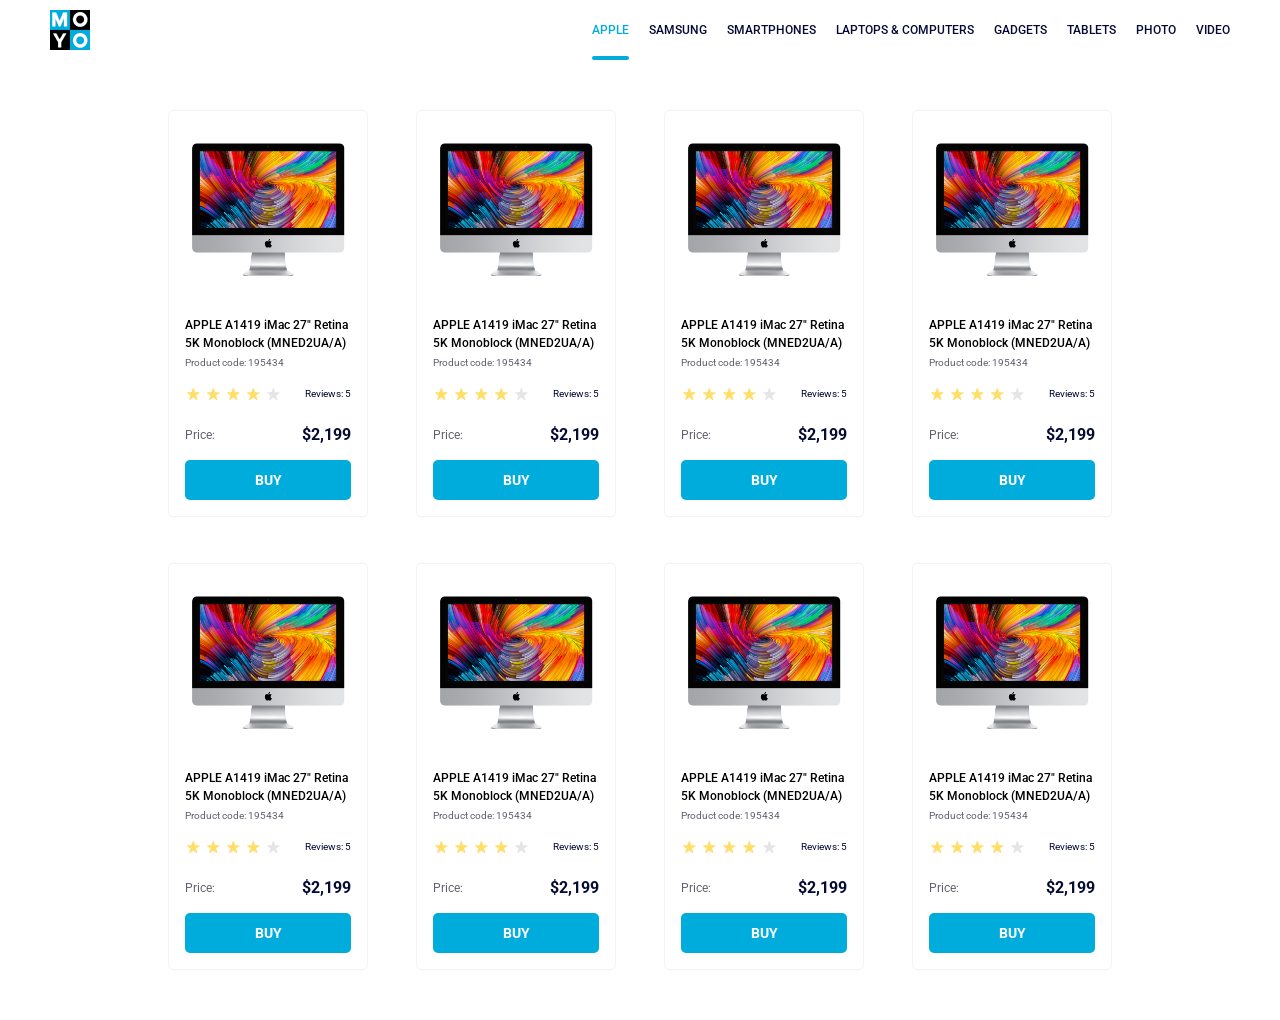
<file: index.html>
<!doctype html><html lang="en"><head><meta charset="utf-8"><meta name="viewport" content="width=device-width, initial-scale=1.0"><title>Catalog</title><link rel="preconnect" href="https://fonts.gstatic.com"><link href="https://fonts.googleapis.com/css2?family=Roboto:wght@400;500;700&display=swap" rel="stylesheet"><link rel="stylesheet" href="index.839c34fd.css"></head><body> <header class="header"> <a href="#" class="logo"> <img src="logo.eddae0ff.png" class="logo__image" alt="Logo Mo Yo"> </a> <nav class="nav"> <ul class="nav__list"> <li class="nav__item"> <a href="#" class="is-active nav__link"> Apple </a> </li> <li class="nav__item"> <a href="#" class="nav__link"> Samsung </a> </li> <li class="nav__item"> <a href="#" class="nav__link"> Smartphones </a> </li> <li class="nav__item"> <a href="#" class="nav__link" data-qa="nav-hover"> Laptops & computers </a> </li> <li class="nav__item"> <a href="#" class="nav__link"> Gadgets </a> </li> <li class="nav__item"> <a href="#" class="nav__link"> Tablets </a> </li> <li class="nav__item"> <a href="#" class="nav__link"> Photo </a> </li> <li class="nav__item"> <a href="#" class="nav__link"> Video </a> </li> </ul> </nav> </header> <main> <div class="container"> <div class="card" data-qa="card"> <div class="card__img"> <img class="card__photo" src="imac.202c52ff.jpeg" alt="Product photo"> </div> <div class="card__text"> <h2 class="card__name"> APPLE A1419 iMac 27" Retina 5K Monoblock (MNED2UA/A) </h2> <p class="card__code">Product code: 195434</p> <div class="card__stars"> <div class="stars stars--4"> <div class="stars__star"></div> <div class="stars__star"></div> <div class="stars__star"></div> <div class="stars__star"></div> <div class="stars__star"></div> </div> <p class="card__review">Reviews: 5</p> </div> <div class="card__price"> <p class="card__price-name">Price:</p> <p class="card__price-count">$2,199</p> </div> <div class="card__button"> <a href="#" class="card__link" data-qa="card-hover"> Buy </a> </div> </div> </div> <div class="card"> <div class="card__img"> <img class="card__photo" src="imac.202c52ff.jpeg" alt="Product photo"> </div> <div class="card__text"> <h2 class="card__name"> APPLE A1419 iMac 27" Retina 5K Monoblock (MNED2UA/A) </h2> <p class="card__code">Product code: 195434</p> <div class="card__stars"> <div class="stars stars--4"> <div class="stars__star"></div> <div class="stars__star"></div> <div class="stars__star"></div> <div class="stars__star"></div> <div class="stars__star"></div> </div> <p class="card__review">Reviews: 5</p> </div> <div class="card__price"> <p class="card__price-name">Price:</p> <p class="card__price-count">$2,199</p> </div> <div class="card__button"> <a href="#" class="card__link"> Buy </a> </div> </div> </div> <div class="card"> <div class="card__img"> <img class="card__photo" src="imac.202c52ff.jpeg" alt="Product photo"> </div> <div class="card__text"> <h2 class="card__name"> APPLE A1419 iMac 27" Retina 5K Monoblock (MNED2UA/A) </h2> <p class="card__code">Product code: 195434</p> <div class="card__stars"> <div class="stars stars--4"> <div class="stars__star"></div> <div class="stars__star"></div> <div class="stars__star"></div> <div class="stars__star"></div> <div class="stars__star"></div> </div> <p class="card__review">Reviews: 5</p> </div> <div class="card__price"> <p class="card__price-name">Price:</p> <p class="card__price-count">$2,199</p> </div> <div class="card__button"> <a href="#" class="card__link"> Buy </a> </div> </div> </div> <div class="card"> <div class="card__img"> <img class="card__photo" src="imac.202c52ff.jpeg" alt="Product photo"> </div> <div class="card__text"> <h2 class="card__name"> APPLE A1419 iMac 27" Retina 5K Monoblock (MNED2UA/A) </h2> <p class="card__code">Product code: 195434</p> <div class="card__stars"> <div class="stars stars--4"> <div class="stars__star"></div> <div class="stars__star"></div> <div class="stars__star"></div> <div class="stars__star"></div> <div class="stars__star"></div> </div> <p class="card__review">Reviews: 5</p> </div> <div class="card__price"> <p class="card__price-name">Price:</p> <p class="card__price-count">$2,199</p> </div> <div class="card__button"> <a href="#" class="card__link"> Buy </a> </div> </div> </div> <div class="card"> <div class="card__img"> <img class="card__photo" src="imac.202c52ff.jpeg" alt="Product photo"> </div> <div class="card__text"> <h2 class="card__name"> APPLE A1419 iMac 27" Retina 5K Monoblock (MNED2UA/A) </h2> <p class="card__code">Product code: 195434</p> <div class="card__stars"> <div class="stars stars--4"> <div class="stars__star"></div> <div class="stars__star"></div> <div class="stars__star"></div> <div class="stars__star"></div> <div class="stars__star"></div> </div> <p class="card__review">Reviews: 5</p> </div> <div class="card__price"> <p class="card__price-name">Price:</p> <p class="card__price-count">$2,199</p> </div> <div class="card__button" data-qa="hover"> <a href="#" class="card__link"> Buy </a> </div> </div> </div> <div class="card"> <div class="card__img"> <img class="card__photo" src="imac.202c52ff.jpeg" alt="Product photo"> </div> <div class="card__text"> <h2 class="card__name"> APPLE A1419 iMac 27" Retina 5K Monoblock (MNED2UA/A) </h2> <p class="card__code">Product code: 195434</p> <div class="card__stars"> <div class="stars stars--4"> <div class="stars__star"></div> <div class="stars__star"></div> <div class="stars__star"></div> <div class="stars__star"></div> <div class="stars__star"></div> </div> <p class="card__review">Reviews: 5</p> </div> <div class="card__price"> <p class="card__price-name">Price:</p> <p class="card__price-count">$2,199</p> </div> <div class="card__button"> <a href="#" class="card__link"> Buy </a> </div> </div> </div> <div class="card"> <div class="card__img"> <img class="card__photo" src="imac.202c52ff.jpeg" alt="Product photo"> </div> <div class="card__text"> <h2 class="card__name"> APPLE A1419 iMac 27" Retina 5K Monoblock (MNED2UA/A) </h2> <p class="card__code">Product code: 195434</p> <div class="card__stars"> <div class="stars stars--4"> <div class="stars__star"></div> <div class="stars__star"></div> <div class="stars__star"></div> <div class="stars__star"></div> <div class="stars__star"></div> </div> <p class="card__review">Reviews: 5</p> </div> <div class="card__price"> <p class="card__price-name">Price:</p> <p class="card__price-count">$2,199</p> </div> <div class="card__button"> <a href="#" class="card__link"> Buy </a> </div> </div> </div> <div class="card"> <div class="card__img"> <img class="card__photo" src="imac.202c52ff.jpeg" alt="Product photo"> </div> <div class="card__text"> <h2 class="card__name"> APPLE A1419 iMac 27" Retina 5K Monoblock (MNED2UA/A) </h2> <p class="card__code">Product code: 195434</p> <div class="card__stars"> <div class="stars stars--4"> <div class="stars__star"></div> <div class="stars__star"></div> <div class="stars__star"></div> <div class="stars__star"></div> <div class="stars__star"></div> </div> <p class="card__review">Reviews: 5</p> </div> <div class="card__price"> <p class="card__price-name">Price:</p> <p class="card__price-count">$2,199</p> </div> <div class="card__button"> <a href="#" class="card__link"> Buy </a> </div> </div> </div> </div> </main> </body></html>
</file>
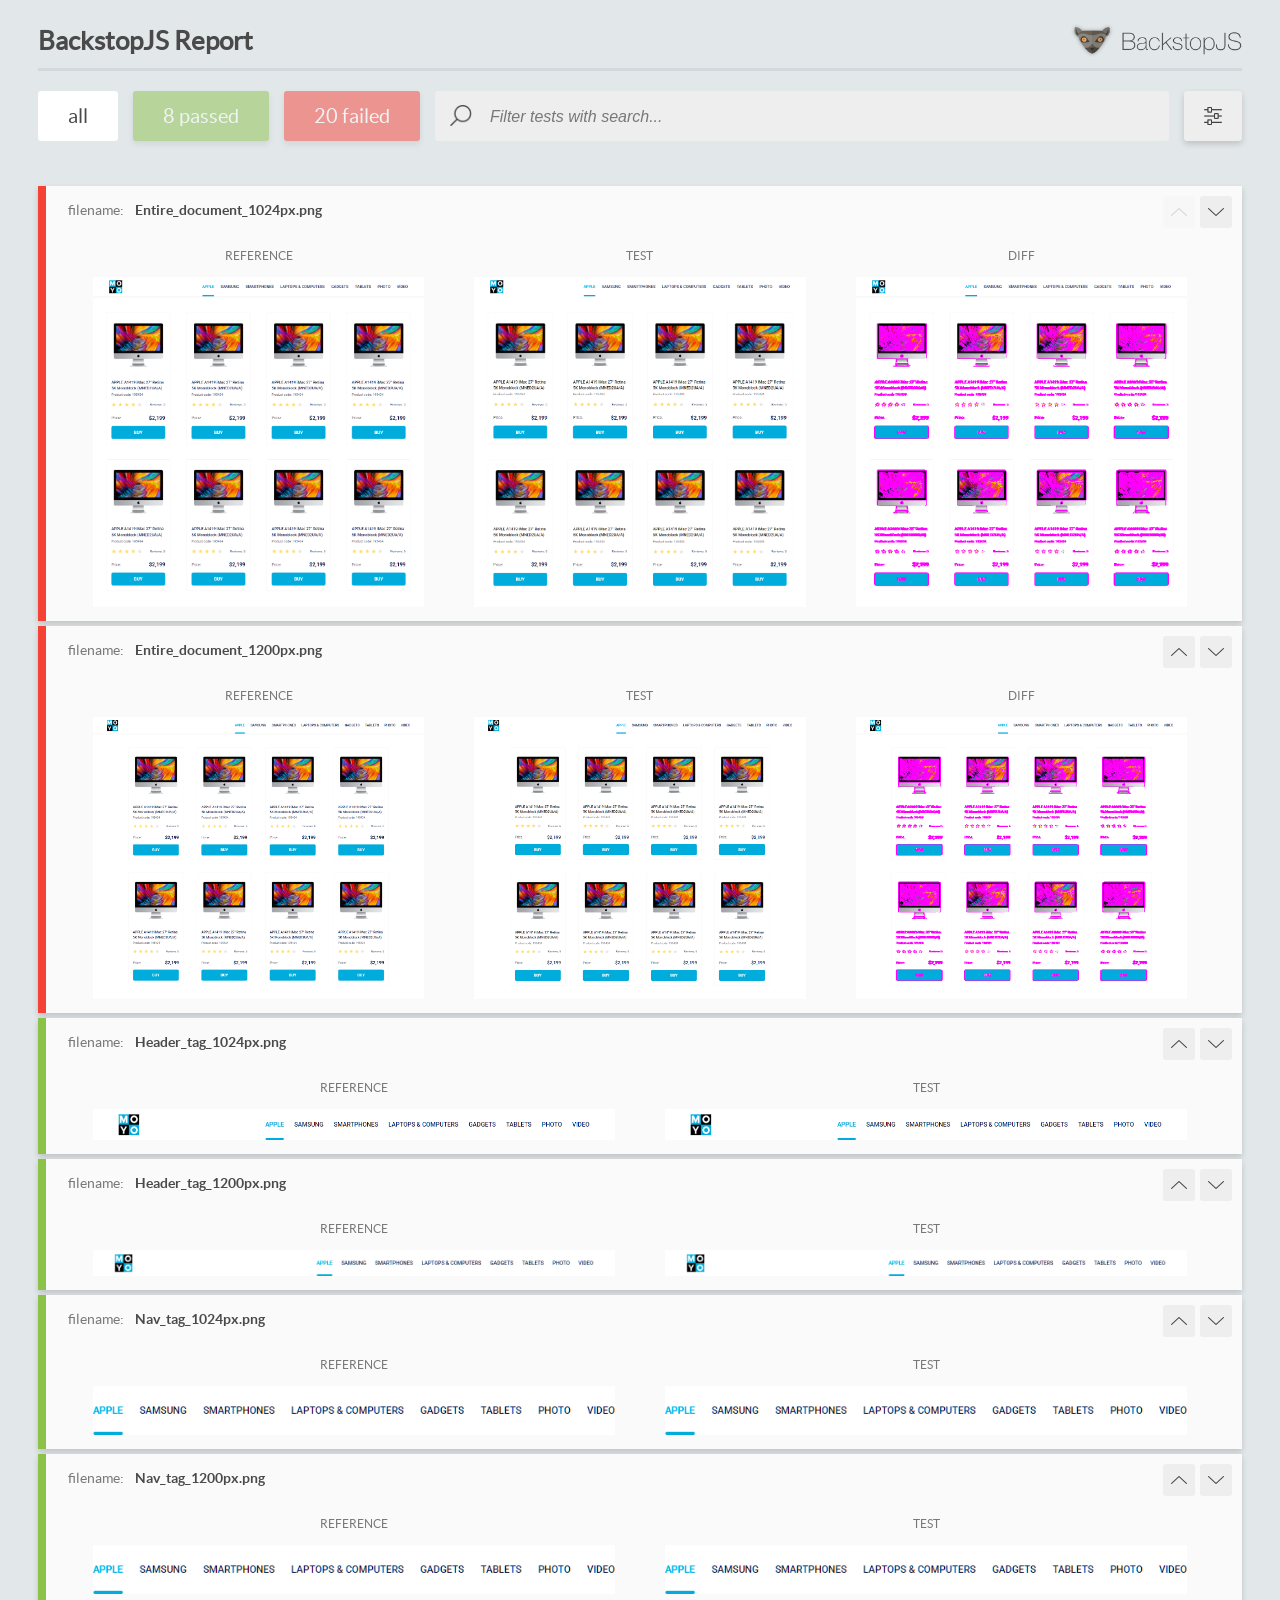
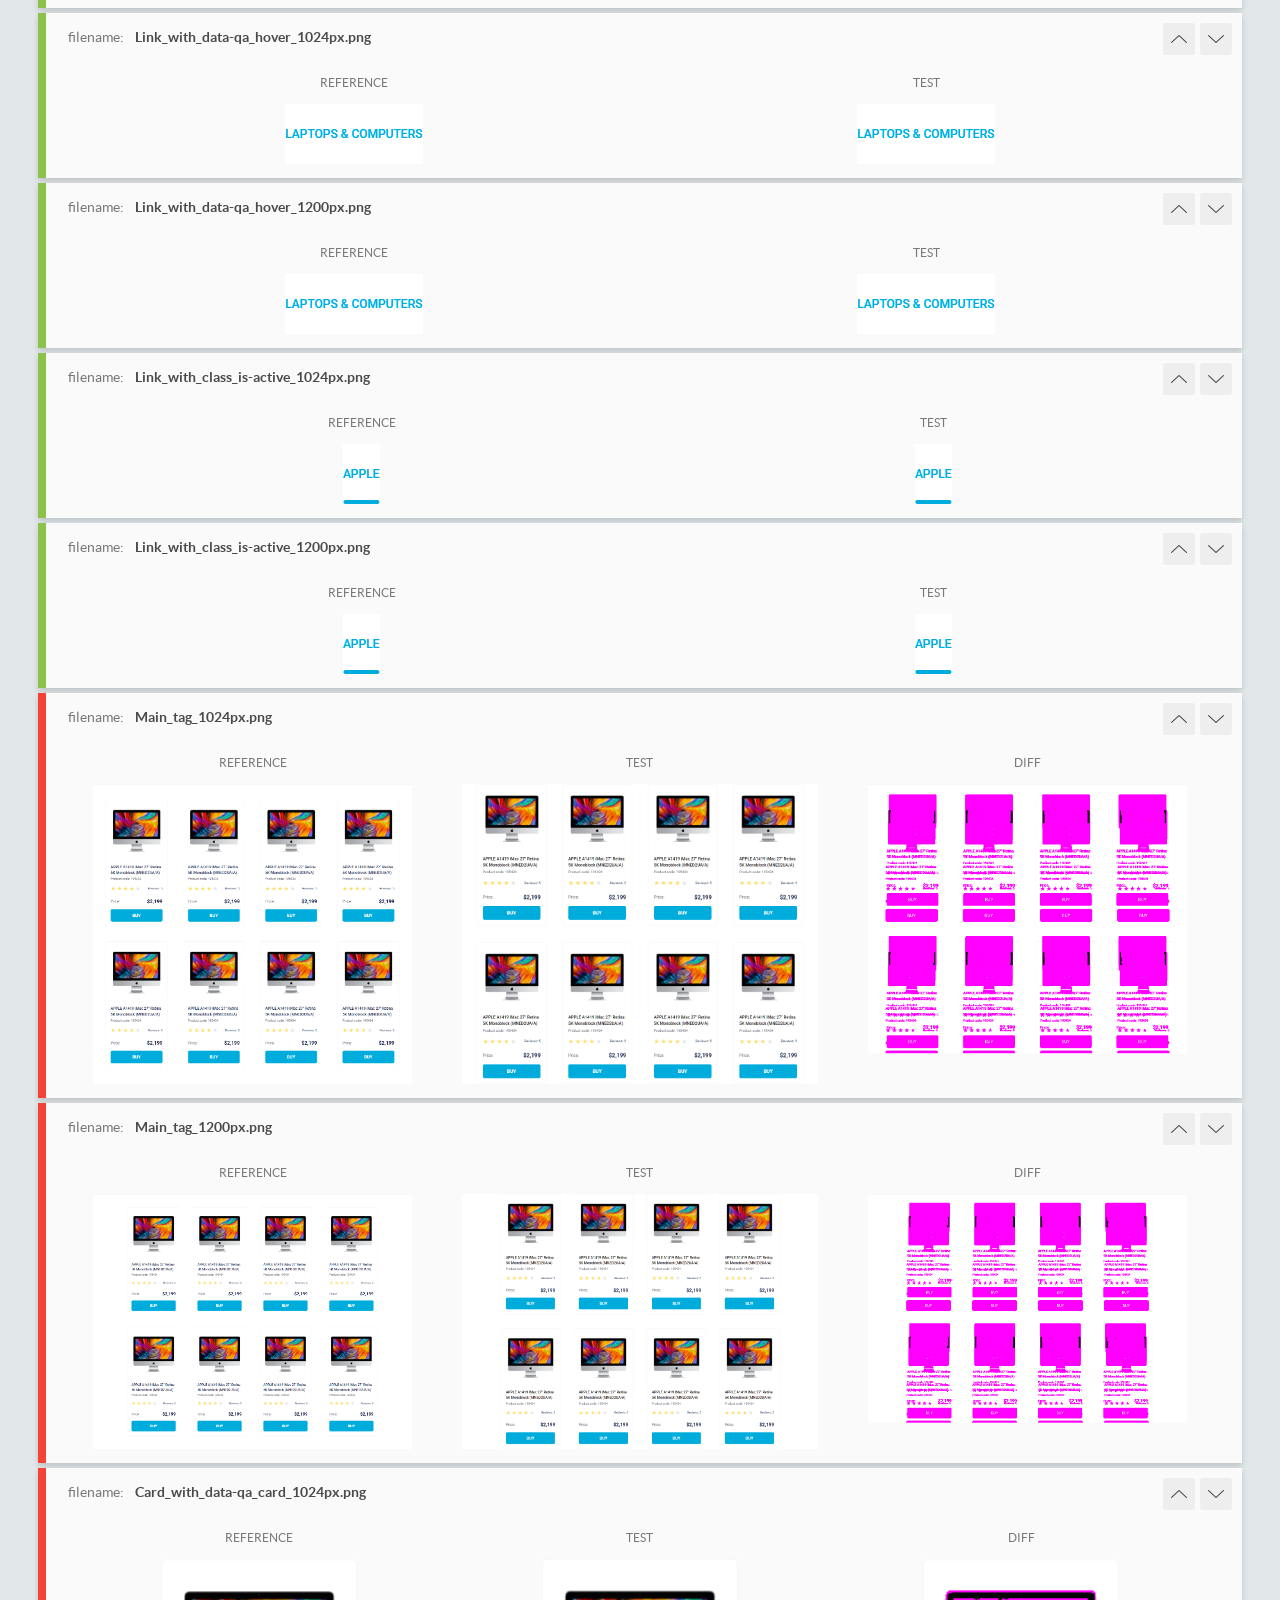
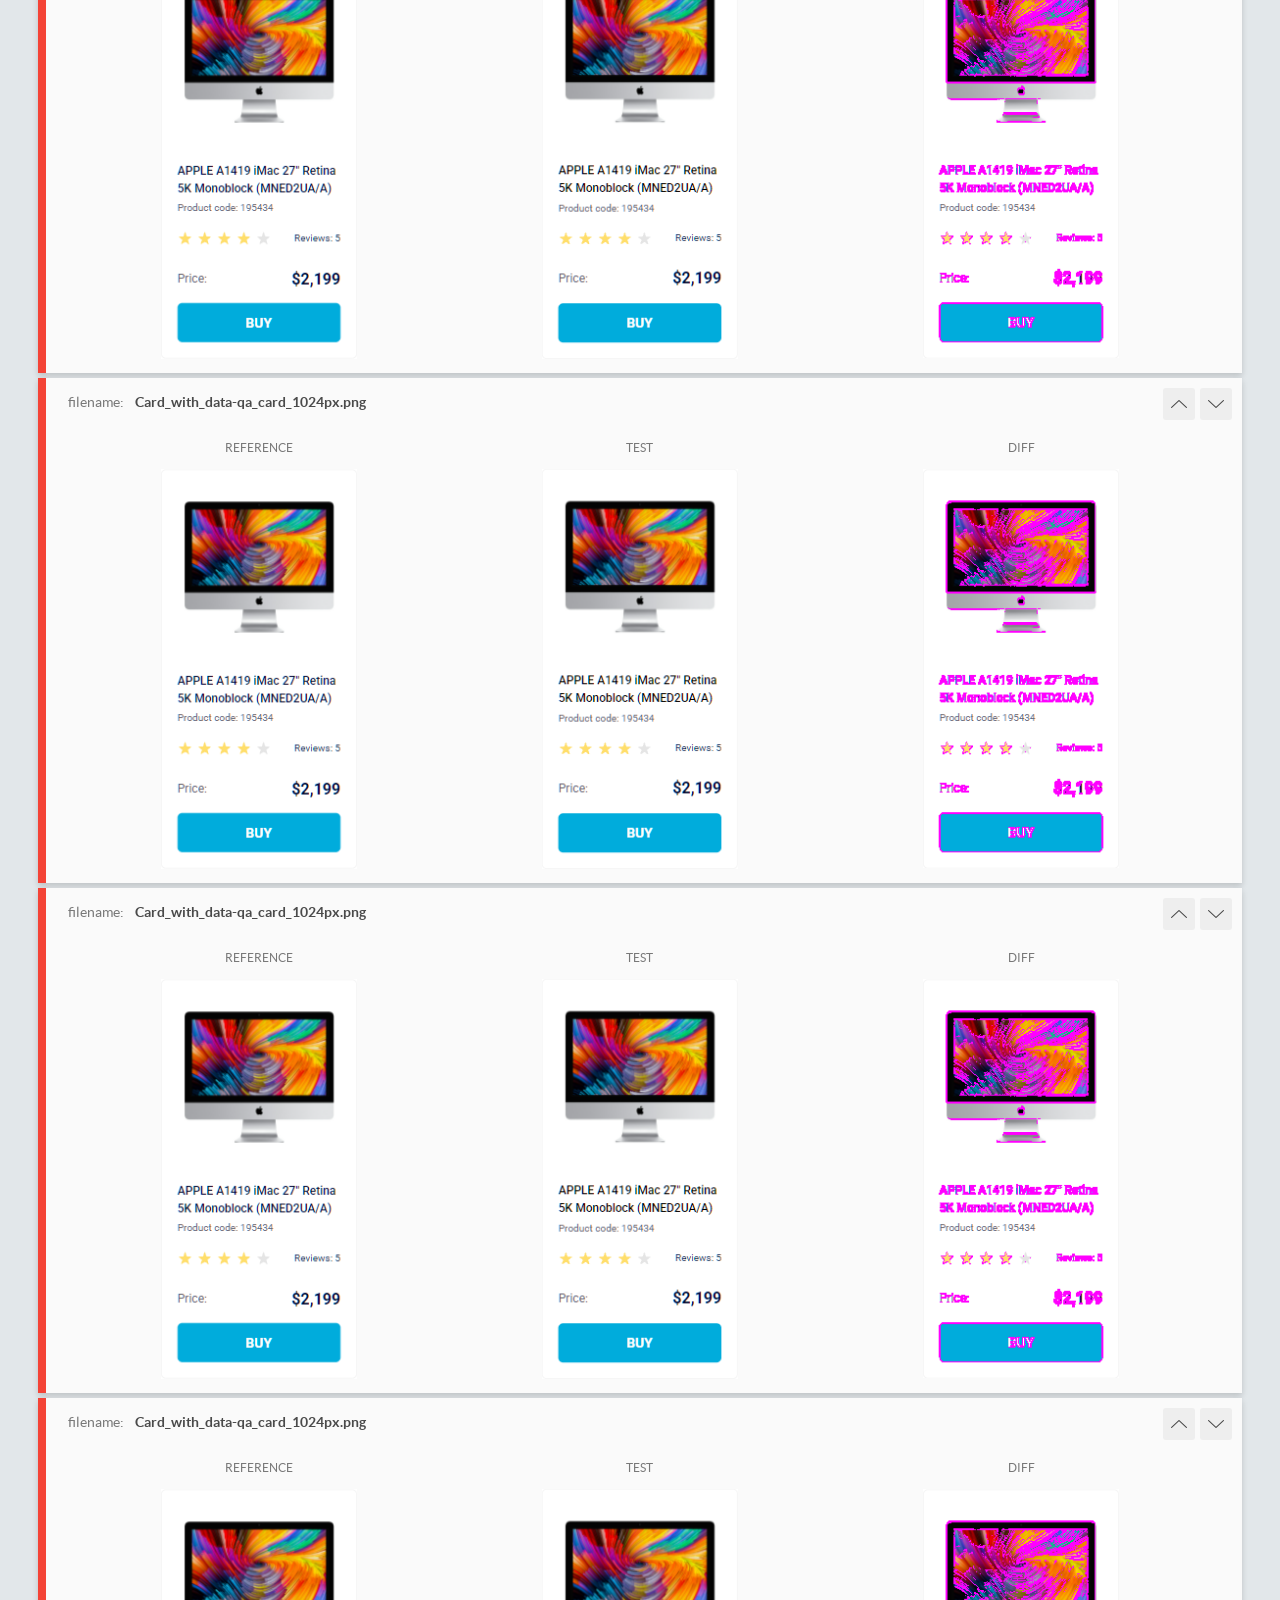
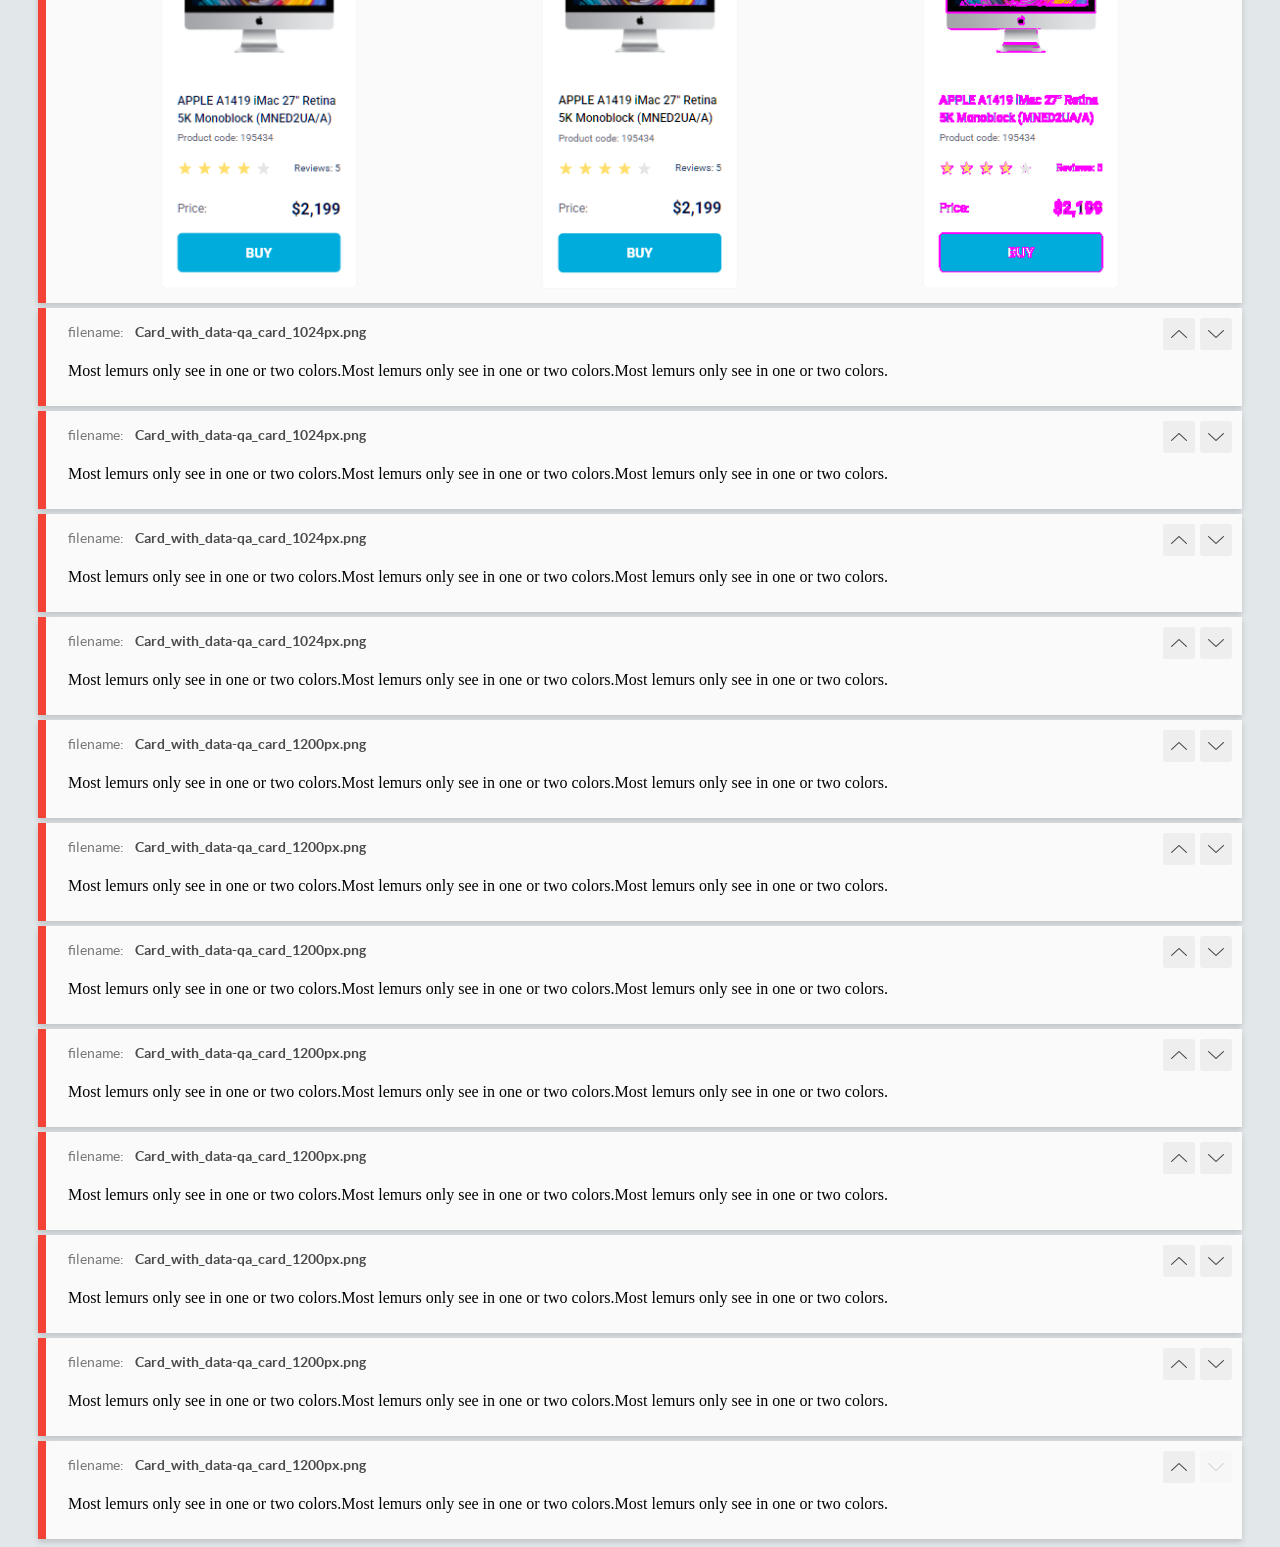
<file: report/html_report/index.html>
<!DOCTYPE html>
<html>
  <head>
    <meta charset="utf-8">
    <!-- Disable Cache -->
    <meta http-equiv="Cache-Control" content="no-cache, no-store, must-revalidate">
    <meta http-equiv="Pragma" content="no-cache">
    <meta http-equiv="Expires" content="0">

    <title>BackstopJS Report</title>

    <style>
      @font-face {
          font-family: 'latoregular';
          src: url('./assets/fonts/lato-regular-webfont.woff2') format('woff2'),
              url('./assets/fonts/lato-regular-webfont.woff') format('woff');
          font-weight: 400;
          font-style: normal;
      }
      @font-face {
          font-family: 'latobold';
          src: url('./assets/fonts/lato-bold-webfont.woff2') format('woff2'),
              url('./assets/fonts/lato-bold-webfont.woff') format('woff');
          font-weight: 700;
          font-style: normal;
      }

      .ReactModal__Body--open {
          overflow: hidden;
      }
      .ReactModal__Body--open .header {
        display: none;
      }

    </style>
  </head>
  <body style="background-color: #E2E7EA">
    <div id="root">

    </div>
    <script>
      function report (report) { // eslint-disable-line no-unused-vars
        window.tests = report;
      }
    </script>
    <script src="config.js"></script>
    <script src="index_bundle.js"></script>
  </body>
</html>
</file>
<file: index.839c34fd.css>
.card{box-sizing:border-box;border:1px solid #f3f3f3;border-radius:5px;flex-direction:column;align-items:center;width:200px;padding:16px;transition:transform .3s;display:flex}.card:hover{transform:scale(1.2)}.card__photo{width:160px;display:block}.card__img{justify-content:center;align-items:center;padding-top:16px;padding-bottom:40px;display:flex}.card__name{margin:0;padding-bottom:4px;font-size:12px;font-weight:500;line-height:18px;transition:color .3s}.card:hover .card__name{color:#34568b}.card__code{color:#616070;margin:0;padding-bottom:16px;font-size:10px;font-weight:400;line-height:14px}.card__stars{justify-content:space-between;align-items:center;margin:0;padding-bottom:24px;display:flex}.card__review{color:#060b35;margin:0;padding:0;font-size:10px;font-weight:400;line-height:14px}.card__price{justify-content:space-between;align-items:center;margin:0;padding-bottom:16px;display:flex}.card__price-name{color:#616070;margin:0;padding:0;font-size:12px;font-weight:400;line-height:18px}.card__price-count{color:#060b35;margin:0;padding:0;font-size:16px;font-weight:700;line-height:18px}.card__link{color:#fff;text-align:center;text-transform:uppercase;cursor:pointer;background-color:#00acdc;border:none;border-radius:5px;width:166px;height:40px;font-size:14px;font-weight:700;line-height:40px;text-decoration:none;transition:all .3s;display:block}.card__link:hover{color:#00acdc;background-color:#fff;border:1px solid #00acdc}.container{grid-template-columns:repeat(1,200px);justify-content:center;gap:46px 48px;padding:50px 40px;display:grid}@media (width>=488px){.container{grid-template-columns:repeat(2,200px)}}@media (width>=768px){.container{grid-template-columns:repeat(3,200px)}}@media (width>=1024px){.container{grid-template-columns:repeat(4,200px)}}.header{background-color:#fff;justify-content:space-between;align-items:center;margin:0;padding:0 50px;display:flex}.nav__list{margin:0;padding:0;list-style:none;display:flex}.nav__link{text-align:center;text-transform:uppercase;color:#060b35;justify-content:center;align-items:center;height:60px;font-size:12px;font-weight:500;text-decoration:none;transition:color .3s;display:flex;position:relative}.nav__item:not(:first-child){margin-left:20px}.nav__link.is-active{color:#00acdc}.nav__link.is-active:after{content:"";background-color:#00acdc;border-radius:4px;width:100%;height:4px;position:absolute;bottom:0;left:0}.nav__link:hover{color:#00acdc}.logo{text-align:center;width:auto;height:40px;display:inline-block}.logo__image{height:100%}.stars{margin:0;padding:0;display:flex}.stars__star{background-image:url(star.822d561e.svg);background-position:50%;background-repeat:no-repeat;width:16px;height:16px;margin-right:4px}.stars--1 .stars__star:nth-child(-n+1),.stars--2 .stars__star:nth-child(-n+2),.stars--3 .stars__star:nth-child(-n+3),.stars--4 .stars__star:nth-child(-n+4),.stars--5 .stars__star:nth-child(-n+5){background-image:url(star-active.edda4c43.svg)}body{margin:0;font-family:Roboto,Arial,sans-serif}
/*# sourceMappingURL=index.839c34fd.css.map */
</file>
